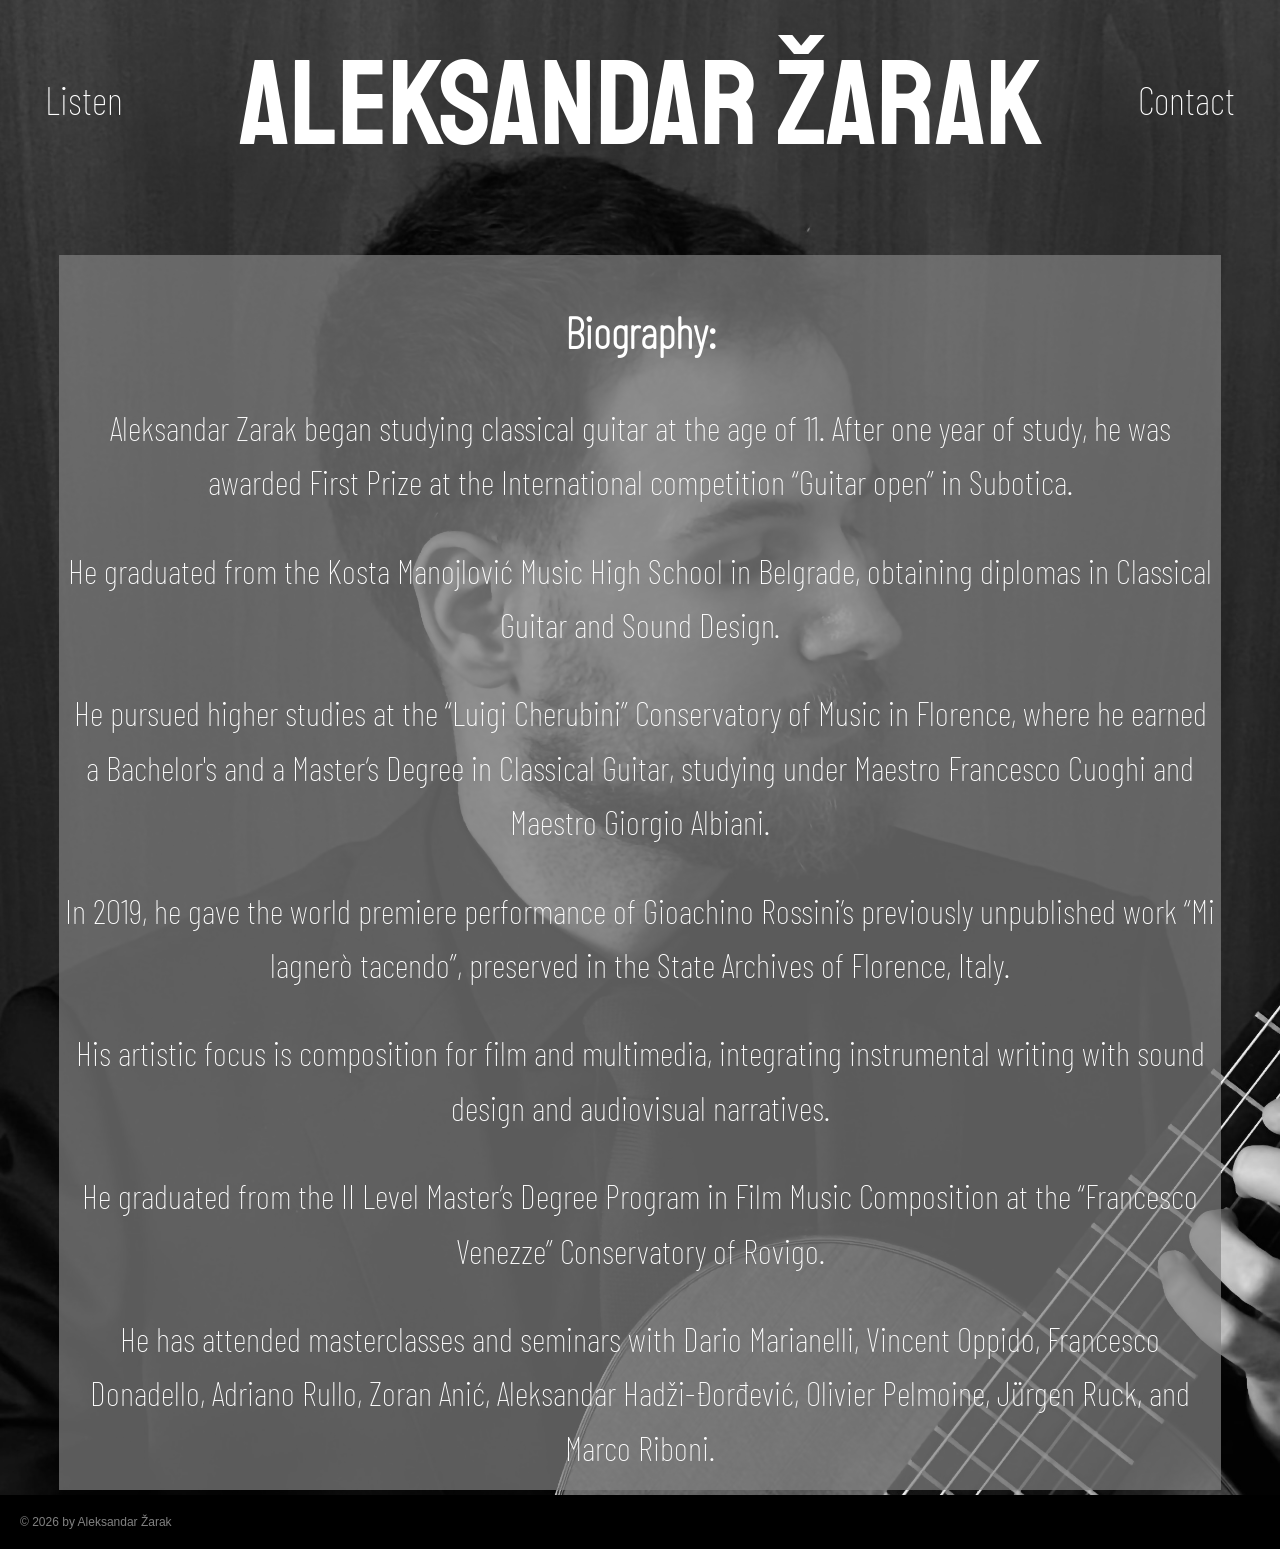
<file: index.html>
<!DOCTYPE html>
<html lang="en">
<head>
    <meta charset="UTF-8">
    <title>Aleksandar Zarak</title>
    <link rel="stylesheet" href="styles.css">
</head>
<body>
<header>
    <!-- Logo -->
     
    <a href="index.html" class="logo">Aleksandar Žarak</a>

    <!-- Navigation -->
    <nav>
        <ul>
            <li class="nav-left"><a href="listen.html">Listen</a></li>
            <li class="logo"><!-- spacer --></li>
            <li class="nav-right"><a href="contact.html">Contact</a></li>
        </ul>
    </nav>
    <div class="header-content">
        <div class="middlediv">
            <h2>Biography:</h2>
            <p>Aleksandar Zarak began studying classical guitar at the age of 11. After one year of study, he was awarded First Prize at the International competition “Guitar open” in Subotica.</p>
            <p>He graduated from the Kosta Manojlović Music High School in Belgrade, obtaining diplomas in Classical Guitar and Sound Design.</p>
            <p>He pursued higher studies at the “Luigi Cherubini” Conservatory of Music in Florence, where he earned a Bachelor's and a Master’s Degree in Classical Guitar, studying under Maestro Francesco Cuoghi and Maestro Giorgio Albiani.</p>
            <p>In 2019, he gave the world premiere performance of Gioachino Rossini’s previously unpublished work “Mi lagnerò tacendo”, preserved in the State Archives of Florence, Italy.</p>
            <p>His artistic focus is composition for film and multimedia, integrating instrumental writing with sound design and audiovisual narratives.</p>
            <p>He graduated from the II Level Master’s Degree Program in Film Music Composition at the “Francesco Venezze” Conservatory of Rovigo.</p>
            <p>He has attended masterclasses and seminars with Dario Marianelli, Vincent Oppido, Francesco Donadello, Adriano Rullo, Zoran Anić, Aleksandar Hadži-Đorđević, Olivier Pelmoine, Jürgen Ruck, and Marco Riboni.</p>
        </div>
    </div>
</header>

<footer>© 2026 by Aleksandar Žarak</footer>

</body>
</html>
</file>
<file: styles.css>
/* -------------------- Global Styles -------------------- */
body {
    margin: 0;
    padding: 0;
    font-family: Helvetica Neue, Helvetica, Arial, sans-serif;
    background-color: grey;
    color: white;
    overflow-x: hidden;
}

ul, li {
    margin: 0;
    padding: 0;
    padding-left: 25px;
    padding-right: 25px;
    list-style: none;
    
}

a {
    text-decoration: none;
    color: white;
}

footer {
    background-color: black;
    color: gray;
    font-size: 12px;
    padding: 20px;
    text-align: left;
}

/* -------------------- Fonts -------------------- */
@font-face {
    src: url(fonts/BarlowCondensed-Thin.ttf);
    font-family: barlow;
}
@font-face {
    src: url(fonts/AmaticSC-Regular.ttf);
    font-family: amatic;
}
@font-face {
    src: url(fonts/Staatliches-Regular.ttf);
    font-family: staat;
}

/* -------------------- Header -------------------- */
header {
    position: relative;
    width: auto;
    min-height: 140vh;
    background-color: black;
    background-image: url("images/slika1.jpg");
    background-size: cover;
    background-position: center;
    background-repeat: repeat;
    overflow: visible;
    max-height: 200vh
    
    
    
}


/* -------------------- Logo -------------------- */
header .logo {
    position: absolute;
    top: 30px;
    left: 50%;
    transform: translateX(-50%);
    font-family: staat;
    font-size: clamp(60px, 10vw, 120px); 
    white-space: nowrap;
    color: white;
    z-index: 20;
    text-align: center;
    
    
}

/* -------------------- Nav Links -------------------- */
header nav {
    position: absolute;
    top: 100px;
    width: 100%;
    transform: translateY(-50%);
    z-index: 10;
}

header nav ul {
    width: 100%;
    display: flex;
    justify-content: space-between;
    align-items: center;
    padding: 0 20px;
    box-sizing: border-box;
}

header nav li a {
    font-family: barlow;
    font-size: clamp(34px, 3vw, 44px);
    font-weight: normal;
    color: white;
}

header nav li.logo {
    /* spacer for center (logo already absolute) */
}

/* -------------------- Header Content -------------------- */
.header-content {
    position: relative;
    width: 100%;
    display: flex;
    flex-direction: column;
    align-items: center;
    padding-top: 250px; /* enough space for logo + nav */
    box-sizing: border-box;
    text-align: center;
    font-size: clamp(34px, 5vw, 30px);
    color: white;

}

/* -------------------- Bio / middlediv -------------------- */
.middlediv {
    max-width: 90%;
    margin: 5px auto;
    padding: 5px;
    background-color: rgba(128, 128, 128, 0.7);
    font-family: barlow;
    font-size: clamp(34px, 3vw, 30px);
    line-height: 1.6;
    font-weight: 500;
    text-align: center;
}

.middlediv h2 {
    font-size: 44px;
    margin-bottom: 10px;
}

.middlediv p {
    font-size: 34px;
    margin-bottom: 10px;
}

/* -------------------- Music / Social Icons -------------------- */
.centerdiv, .content {
    display: flex;
    justify-content: center;
    gap: 30px;
    flex-wrap: wrap;
    margin: 30px 0;
}

a.icon-link {
    display: flex;
    align-items: center;
    justify-content: center;
    width: 100px;
    height: 100px;
    border-radius: 30px;
    color: white;
    text-decoration: none;
    transition: transform 0.3s ease;
}

a.icon-link i {
    font-size: 3em;
    transition: all 0.3s linear;
}

a.icon-link:hover i {
    transform: scale(1.2);
}

/* HR Styling */
header hr {
    width: 70%;
    border-color: white;
    opacity: 0.5;
    margin: 30px 0;
}

/* -------------------- Responsive -------------------- */
@media (max-width: 768px) {
    header .logo {
        font-size: clamp(60px, 12vw, 140px);
        
    }
    header nav li a {
        font-size: clamp(20px, 4vw, 28px);
    }
    .middlediv h2, .middlediv p {
        font-size: 4vw;
    }
    a.icon-link {
        width: 70px;
        height: 70px;
    }
    a.icon-link i {
        font-size: 2.2em;
    }
}

@media (max-width: 480px) {
    header {
        height: 60vh;
    }
    header .logo {
        font-size: clamp(40px, 10vw, 100px);
    }
    header nav li a {
        font-size: clamp(16px, 5vw, 24px);
    }
    .middlediv h2, .middlediv p {
        font-size: 4vw;
    }
    a.icon-link {
        width: 60px;
        height: 60px;
    }
    a.icon-link i {
        font-size: 2em;
    }
}
</file>
